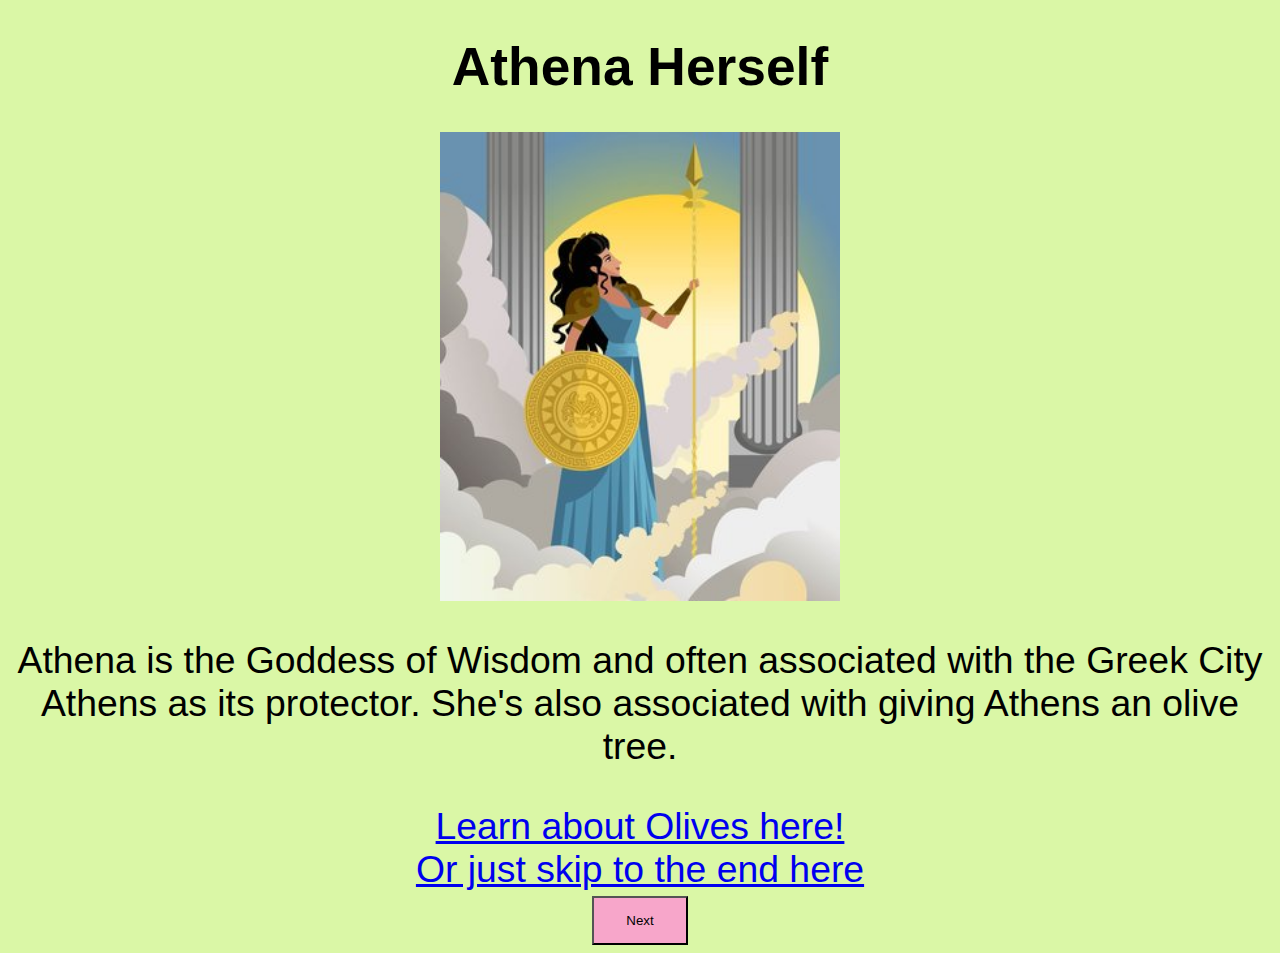
<file: index.html>
<!DOCTYPE html>

<html lang="en">
   <head>
     <meta charset="utf-8">
     <title>The Mythological Goddess Athena</title>
     <link rel="stylesheet" type="text/css" href=style.css >
    </head>
   <body>
     <div class="main">
       <h1>Athena Herself</h1> 
       <div class = "tooltipimg">
       <img id = picofAthena src = pictureOfAthena.jpg alt = "Picture of Athena">
        <span class = "tooltiptext" id = "need">  
            <a href =https://stock.adobe.com/contributor/205162455/matiasdelcarmine> Click here for source</a> 
        </span>
        </div>
       <p id='descrip'> Athena is the Goddess of Wisdom and often associated with the Greek City Athens as its protector. She's also associated with giving Athens an olive tree.
     </div>

     <div class = "hyper">
     <a  href = second.html> Learn about Olives here! </a> 
     <br>
     <a  href = third.html> Or just skip to the end here</a>
    </div >

     <div >
    <form action="second.html">
        <button type="submit">Next</button>
    </form>   
     </div>   
    </body>
</html>
</file>
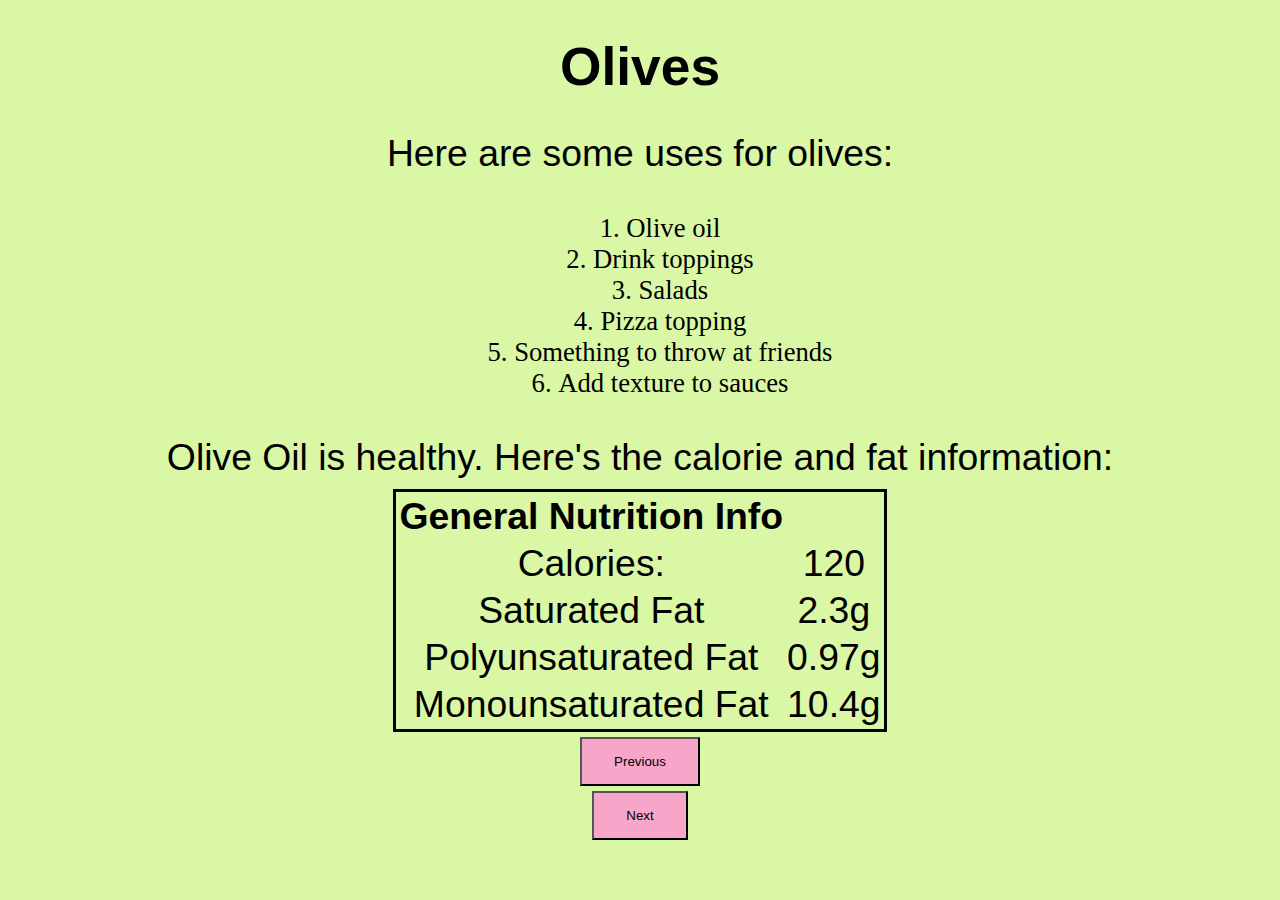
<file: second.html>
<!DOCTYPE html>

<html lang="en">
   <head>
        <meta charset="utf-8">
        <title>Olive Oil</title>
        <link rel="stylesheet" type="text/css" href=style.css >
   </head>
   <body>
    <div>
        <h1> Olives </h1>
    </div>
    <div class = "lister">
        Here are some uses for olives:
        <ol class = "list">
            <li> Olive oil </li>
            <li> Drink toppings </li>
            <li> Salads</li>
            <li> Pizza topping</li>
            <li> Something to throw at friends</li>
            <li> Add texture to sauces </li>
        </ol>
    </div>

    <div>
    Olive Oil is healthy. Here's the calorie and fat information: 
    <table id = "table1">
        <thead>
        <tr><th>General Nutrition Info</th> <th></th></tr> 
        </thead>
        <tbody>
        <tr><td>Calories:</td>   <td>120</td> </tr>
        <tr><td>Saturated Fat </td>     <td>2.3g</td>  </tr>
        <tr><td>Polyunsaturated Fat</td>     <td>0.97g</td>  </tr>
        <tr><td>Monounsaturated Fat </td>     <td>10.4g</td>  </tr>
        
        </tbody>
    </table>
    
    </div>

    <div >
        <form action="index.html">
            <button type="submit">Previous</button>
        </form>   
    </div>  
    <div >
        <form action="third.html">
            <button type="submit">Next</button>
        </form>   
    </div> 

   </body>
</html>
</file>
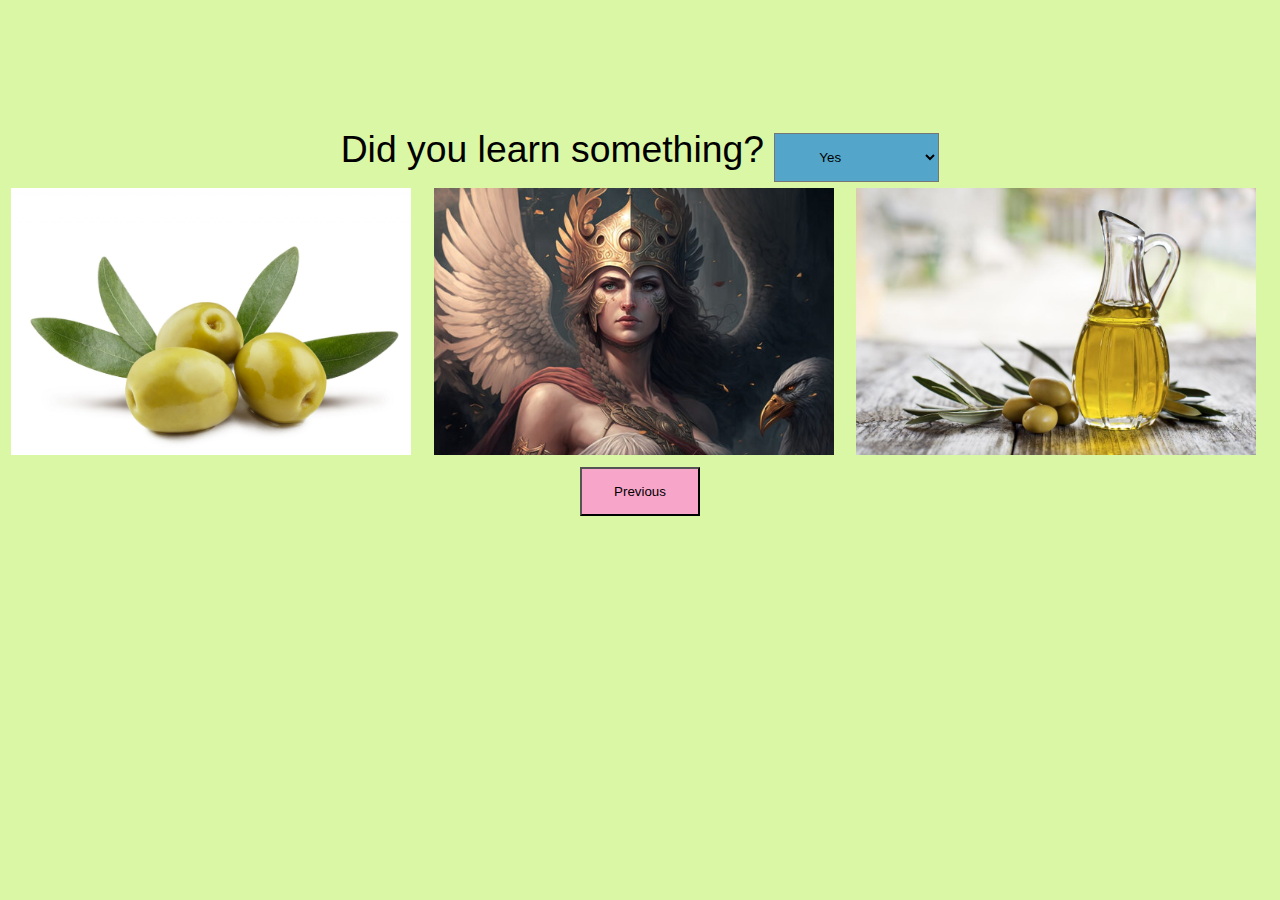
<file: third.html>
<!DOCTYPE html>

<html lang="en">
   <head>
        <meta charset="utf-8">
        <title>Olive Oil MORE</title>
        <link rel="stylesheet" type="text/css" href=style.css >
   </head>
   <body>
    <div class = "third">
        <label for="poll"> Did you learn something?</label>
        <select id="poll">
            <option value="yes">Yes</option>
            <option value="no">No</option>
            <option value="somewhat">Somewhat</option>
       </select>
        
    </div>
    <div class="row">
        <div class="column tooltipimg">
          <img src="olivehori.jpg" alt="Olives">
          <span class = "tooltiptext">  
            <a href =https://olivewellnessinstitute.org/article/are-olives-good-for-you> Click here for source</a> 
            </span>
        </div>
        <div class="column tooltipimg">
          <img src="athenasecond.jpg" alt="athenasecond">
          <span class = "tooltiptext">  
            <a href =https://stock.adobe.com/contributor/211261747/aleksandr> Click here for source</a> 
            </span>
        </div>
        <div class="column tooltipimg">
          <img src="oliveoil.jpg" alt="oliveoil" >
          <span class = "tooltiptext">  
            <a href =https://www.medicalnewstoday.com/articles/321246#benefits-of-olive-oil> Click here for source</a> 
            </span>
        </div>
    </div>
    <div >
        <form action="second.html">
            <button type="submit">Previous</button>
        </form>   
    </div>  
    

   </body>
</html>
</file>
